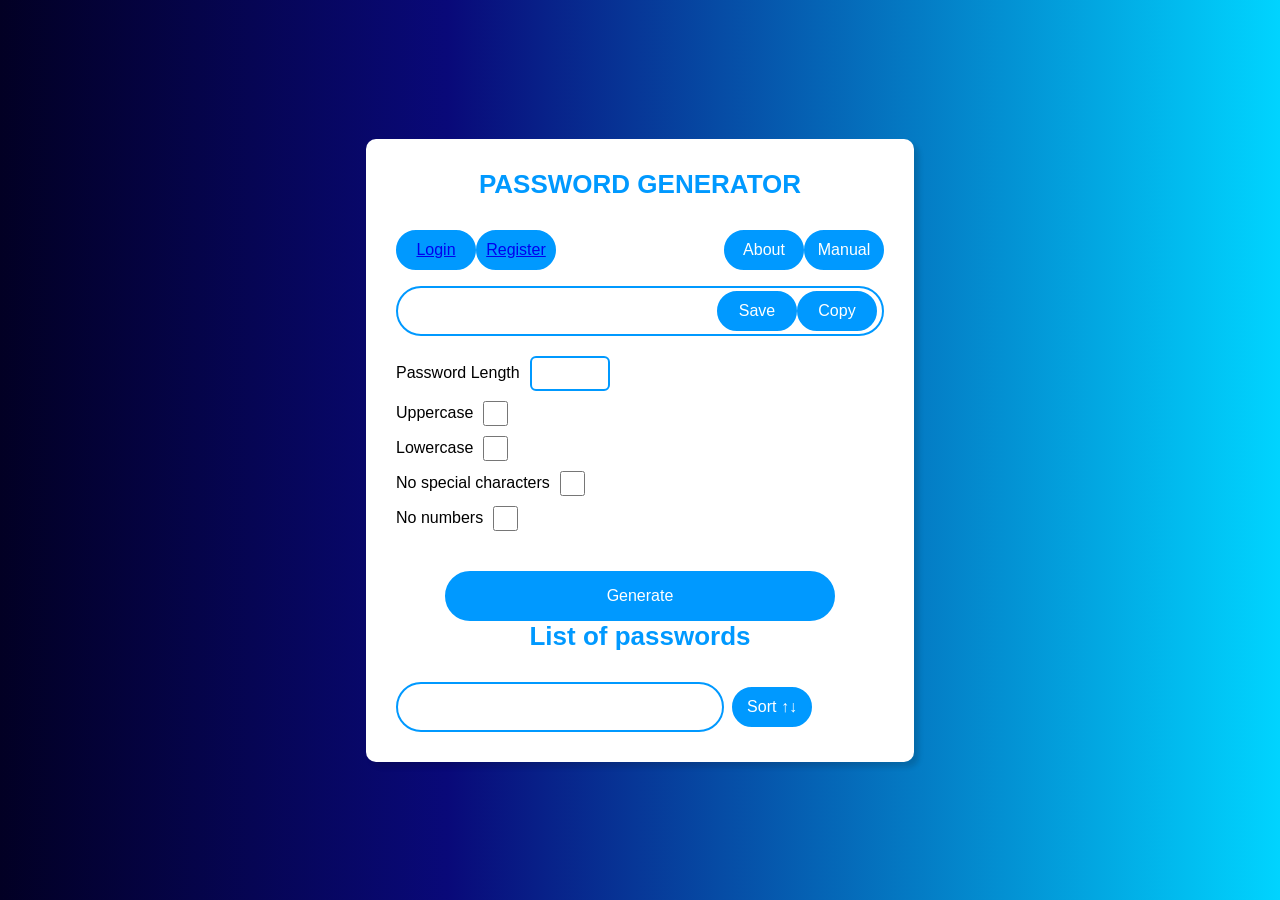
<file: index.html>
<!DOCTYPE html>
<html>
  <head>
    <title>Parcel Sandbox</title>
    <meta charset="UTF-8" />
    <link rel="stylesheet" href="./src/styles.css" />
    <link rel="stylesheet" href="./src/toast/toast.css" />
  </head>

  <body>
    <div id="app">
      <div class="box">
        <h3>PASSWORD GENERATOR</h3>
        <div class="loginRegisterWrapper">
          <div>
            <div class="savebtn">
              <a href="login.html">
                Login
              </a>
            </div>
            <div class="savebtn">
              <a href="register.html">Register</a>
            </div>
          </div>
          <div>
            <div id="aboutButton">
              About
            </div>
            <div id="manualButton">
              Manual
            </div>
          </div>
        </div>

        <div class="passwordWrapper">
          <input type="text" name="password" id="password" readonly />
          <div class="savebtn" id="savebtn">
            Save
          </div>
          <div class="btn2" id="copyBtn">
            Copy
          </div>
        </div>

        <div class="passwordParams">
          <div>
            <span>Password Length</span>
            <input
              type="number"
              name="passLength"
              id="passLength"
              min="8"
              max="16"
            />
          </div>
          <div>
            <span>Uppercase</span>
            <input type="checkbox" name="passUppercase" id="passUppercase" />
          </div>
          <div>
            <span>Lowercase</span
            ><input type="checkbox" name="passLowercase" id="passLowercase" />
          </div>
          <div>
            <span>No special characters</span
            ><input
              type="checkbox"
              name="passSpecialChar"
              id="passSpecialChar"
            />
          </div>
          <div>
            <span>No numbers</span
            ><input type="checkbox" name="passNoNumbers" id="passNoNumbers" />
          </div>
        </div>
        <div class="buttonWrapper">
          <div class="btn1" id="generateButton">
            Generate
          </div>
        </div>
        <h3>List of passwords</h3>
        <div class="searchWrapper">
          <input type="search" name="search" id="searchInput" /><span
            id="resultSearch"
          ></span>
          <div class="btn2" id="sort">
            Sort &uarr;&darr;
          </div>
        </div>
        <div id="listWrapper">
          <ul class="list" id="list"></ul>
        </div>
      </div>
    </div>

    <script src="src/index.js"></script>
    <script src="src/toast/toast.js"></script>
  </body>
</html>
</file>
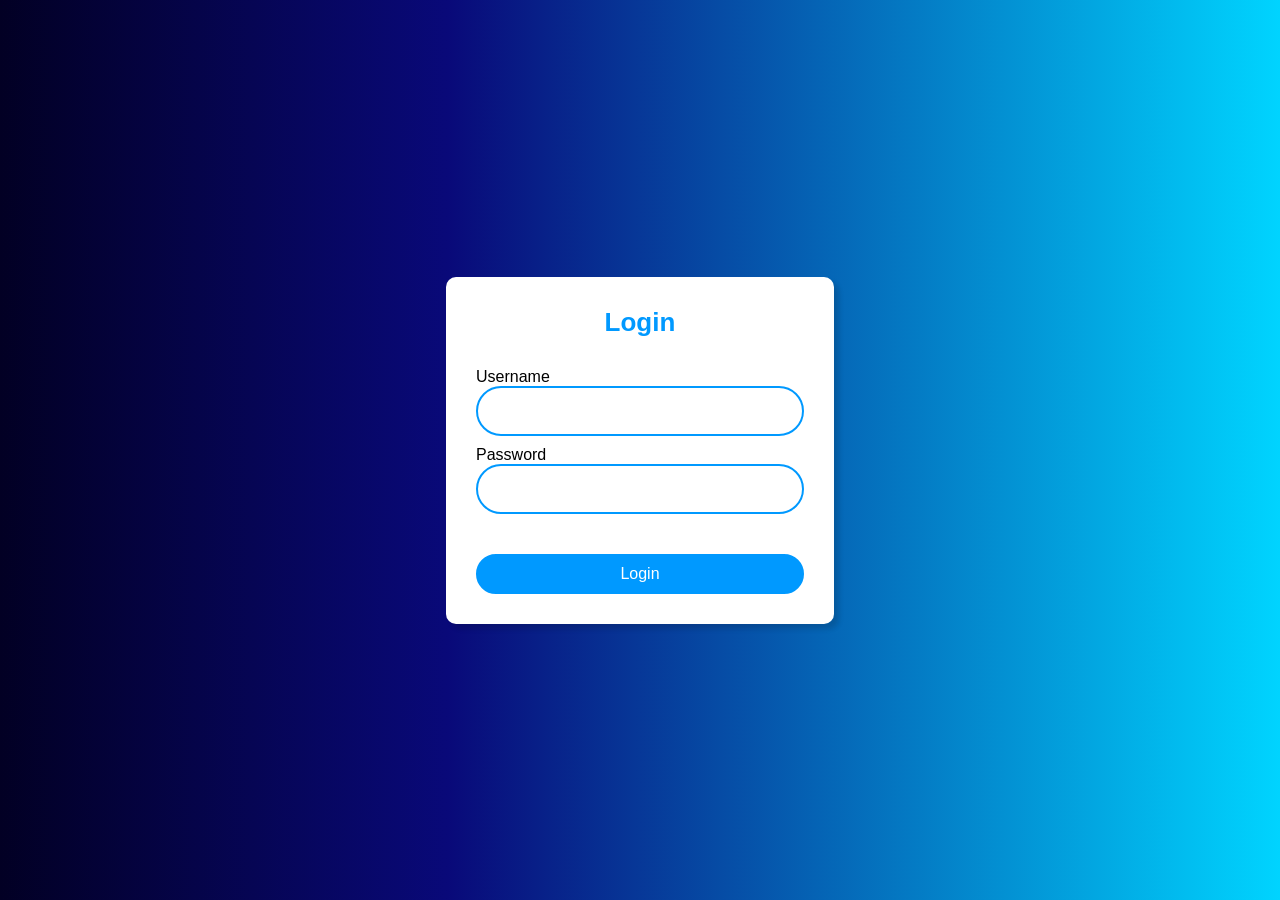
<file: login.html>
<!DOCTYPE html>
<html>
  <head>
    <title>Register</title>
    <meta charset="UTF-8" />
    <link rel="stylesheet" href="./src/registerStyles.css"">
  </head>

  <body>
    <div id="app">
      <div class="box">
        <h3>Login</h3>
        <form id="login">
          <div>
            <p>Username</p>
            <input type="username" name="username" id="username" />
          </div>
          <div>
            <p>Password</p>
            <input type="password" name="password" id="password" />
          </div>
          <div class="formError"><p id="formErrorText"></p></div>
          <button type="submit">Login</button>
        </form>
      </div>
    </div>

    <script src="src/login.js"></script>
  </body>
</html>
</file>
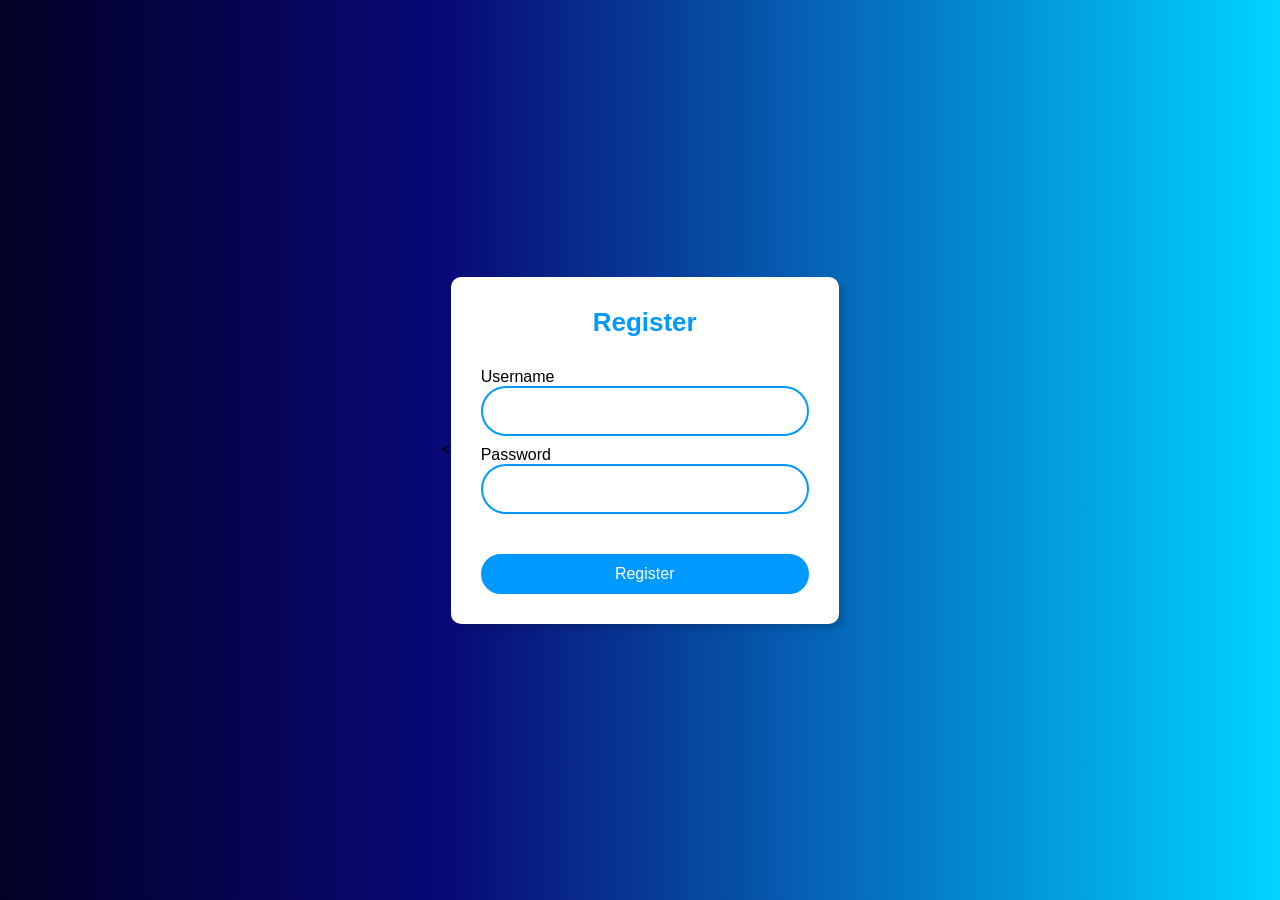
<file: register.html>
<<!DOCTYPE html>
<html>
  <head>
    <title>Register</title>
    <meta charset="UTF-8" />
    <link rel="stylesheet" href="./src/registerStyles.css"">
  </head>

  <body>
    <div id="app">
      <div class="box">
        <h3>Register</h3>
        <form id="post">
          <div>
            <p>Username</p>
            <input type="username" name="username" id="username" />
          </div>
          <div>
            <p>Password</p>
            <input type="password" name="password" id="password" />
          </div>
          <div class="formError"><p id="formErrorText"></p></div>
          <button type="submit">Register</button>
        </form>
      </div>
    </div>

    <script src="src/register.js"></script>
  </body>
</html>
</file>
<file: src/styles.css>
* {
  margin: 0;
  padding: 0;
  user-select: none;
  box-sizing: border-box;
  font-family: "Roboto", sans-serif;
}

body {
  background: rgb(2, 0, 36);
  background: linear-gradient(
    90deg,
    rgba(2, 0, 36, 1) 0%,
    rgba(9, 9, 121, 1) 35%,
    rgba(0, 212, 255, 1) 100%
  );
  justify-content: center;
  align-items: center;
  display: flex;
  min-height: 100vh;
}

svg {
  pointer-events: none;
}

.box {
  background-color: white;
  padding-top: 30px;
  padding: 30px;
  border-radius: 10px;
  box-shadow: 5px 5px 5px rgba(17, 17, 17, 0.144);
}

.box h3 {
  margin-bottom: 30px;
  text-align: center;
  font-size: 26px;
  color: #0099ff;
  font-family: sans-serif;
}

.passwordWrapper,
input[type="search"] {
  display: flex;
  align-items: center;
  justify-content: space-between;
  user-select: none;
  height: 50px;
  border-radius: 25px;
  border: 2px solid #0099ff;
  outline: none;
  font-size: 24px;
  padding-left: 20px;
  padding-right: 5px;
}

#password {
  border: none;
  outline: none;
  font-size: 24px;
}

#password::placeholder {
  font-size: 23px;
}

.btn1 {
  font-family: sans-serif;
  font-size: 16px;
  border: 2px solid #0099ff;
  height: 50px;
  width: 80%;
  text-align: center;
  background-color: #0099ff;
  display: flex;
  color: rgb(255, 255, 255);
  justify-content: center;
  align-items: center;
  cursor: pointer;
  border-radius: 25px;
  transition: 0.3s;
}

.btn2,
.savebtn {
  font-family: sans-serif;
  font-size: 16px;
  border: 2px solid #0099ff;
  height: 40px;
  width: 80px;
  text-align: center;
  background-color: #0099ff;
  display: flex;
  color: rgb(255, 255, 255);
  justify-content: center;
  align-items: center;
  cursor: pointer;
  border-radius: 25px;
  transition: 0.3s;
}

#aboutButton,
#manualButton {
  font-family: sans-serif;
  font-size: 16px;
  border: 2px solid #0099ff;
  height: 40px;
  width: 80px;
  text-align: center;
  background-color: #0099ff;
  display: flex;
  color: rgb(255, 255, 255);
  justify-content: center;
  align-items: center;
  cursor: pointer;
  border-radius: 25px;
  transition: 0.3s;
}

#button:hover {
  color: white;
  background-color: #7f6af8;
  border-color: #7f6af8;
}

.buttonWrapper {
  margin-top: 30px;
  display: flex;
  direction: row;
  justify-content: center;
}

.passwordParams {
  display: flex;
  flex-direction: column;
  align-items: flex-start;
  justify-content: center;
  margin-top: 20px;
}

.passwordParams > div {
  display: flex;
  flex-direction: row;
  align-items: center;
  margin-bottom: 10px;
}

.passwordParams span {
  margin-right: 10px;
}

#passLength {
  padding: 5px;
  user-select: none;
  height: 35px;
  width: 80px;
  border-radius: 6px;
  border: 2px solid #0099ff;
  outline: none;
  font-size: 24px;
}

input[type="checkbox"] {
  height: 25px;
  width: 25px;
  border-radius: 6px;
  border: 2px solid #0099ff;
  outline: none;
}

li {
  list-style-type: none;
}

.hide {
  display: none;
}

.loginRegisterWrapper {
  display: flex;
  justify-content: space-between;
  margin-bottom: 16px;
}

.loginRegisterWrapper div {
  display: flex;
}

.loginRegisterWrapper:nth-child(0) {
  margin-right: 16px;
}

.passwordItem {
  display: flex;
  align-items: center;
  justify-content: space-between;
  user-select: none;
  height: 50px;
  border-radius: 25px;
  border: 2px solid #0099ff;
  outline: none;
  font-size: 24px;
  padding-left: 20px;
  padding-right: 5px;
  margin-top: 5px;
}

.passwordItemButtonsWrapper {
  display: flex;
}

.passwordItemButtons {
  font-family: sans-serif;
  font-size: 16px;
  border: 2px solid #0099ff;
  height: 35px;
  width: 35px;
  text-align: center;
  background-color: #0099ff;
  display: flex;
  color: rgb(255, 255, 255);
  justify-content: center;
  align-items: center;
  cursor: pointer;
  border-radius: 25px;
  transition: 0.3s;
}

.innerInput {
  border: none;
  outline: none;
  font-size: 24px;
}

.searchWrapper {
  display: flex;
  align-items: center;
}

.searchWrapper input[name="search"] {
  margin-right: 8px;
}
</file>
<file: src/toast/toast.css>
.toastContainer {
  position: fixed;
  top: 1rem;
  right: 1.5rem;
  display: grid;
  justify-items: end;
  gap: 1.5rem;
}

.toast {
  border-radius: 10px;
  font-size: 1.5rem;
  font-weight: bold;
  line-height: 1;
  padding: 0.5em 1em;
  background-color: #4682b4;
  animation: toastIt 2000ms cubic-bezier(0.785, 0.135, 0.15, 0.86) forwards;
}

@keyframes toastIt {
  0%,
  100% {
    transform: translateY(-150%);
    opacity: 0;
  }
  10%,
  90% {
    transform: translateY(0);
    opacity: 1;
  }
}
</file>
<file: src/registerStyles.css>
* {
  margin: 0;
  padding: 0;
  user-select: none;
  box-sizing: border-box;
  font-family: "Roboto", sans-serif;
}

body {
  background: rgb(2, 0, 36);
  background: linear-gradient(
    90deg,
    rgba(2, 0, 36, 1) 0%,
    rgba(9, 9, 121, 1) 35%,
    rgba(0, 212, 255, 1) 100%
  );
  justify-content: center;
  align-items: center;
  display: flex;
  min-height: 100vh;
}

.box {
  background-color: white;
  padding-top: 30px;
  padding: 30px;
  border-radius: 10px;
  box-shadow: 5px 5px 5px rgba(17, 17, 17, 0.144);
}

.box h3 {
  margin-bottom: 30px;
  text-align: center;
  font-size: 26px;
  color: #0099ff;
  font-family: sans-serif;
}

input {
  display: flex;
  align-items: center;
  justify-content: space-between;
  padding-left: 20px;
  padding-right: 5px;
  user-select: none;
  height: 50px;
  border-radius: 25px;
  border: 2px solid #0099ff;
  outline: none;
  font-size: 24px;
  margin-bottom: 10px;
}

.formError {
  display: flex;
  align-items: center;
  justify-content: center;
  height: 40px;
  margin-top: -10px;
}

button[type="submit"] {
  font-family: sans-serif;
  font-size: 16px;
  border: 2px solid #0099ff;
  height: 40px;
  width: 100%;
  text-align: center;
  background-color: #0099ff;
  display: flex;
  color: rgb(255, 255, 255);
  justify-content: center;
  align-items: center;
  cursor: pointer;
  border-radius: 25px;
  transition: 0.3s;
}

button[type="submit"]:hover {
  border: 2px solid #0373be;
  background-color: #0373be;
}

.savebtn {
  font-family: sans-serif;
  font-size: 16px;
  border: 2px solid #0099ff;
  height: 40px;
  width: 80px;
  text-align: center;
  background-color: #0099ff;
  display: flex;
  color: rgb(255, 255, 255);
  justify-content: center;
  align-items: center;
  cursor: pointer;
  border-radius: 25px;
  transition: 0.3s;
}
</file>
